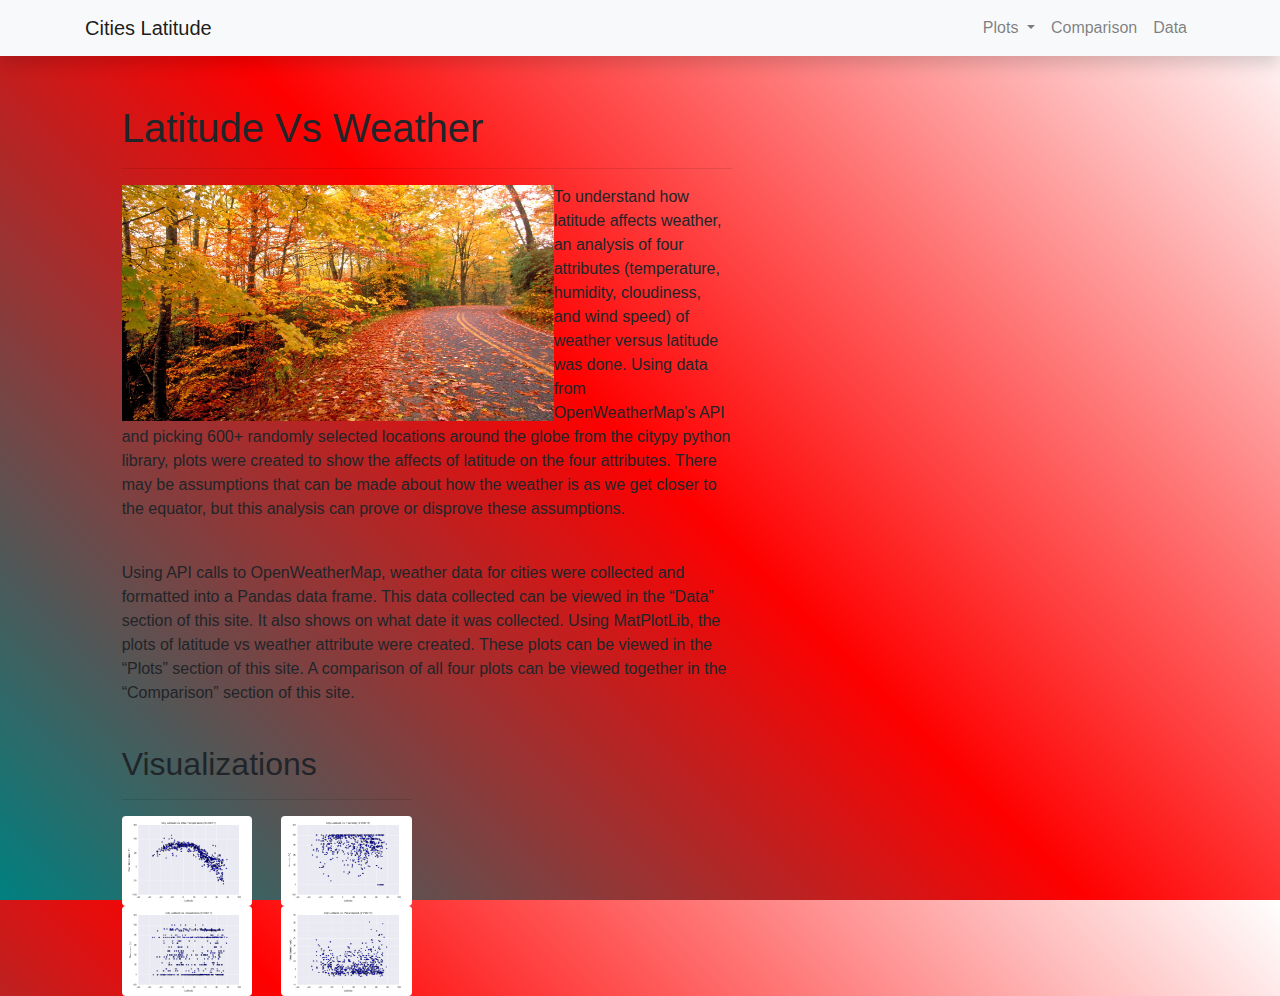
<file: static/index.html>
<!DOCTYPE html>
<html lang="en">

<head>
  <meta charset="UTF-8">
  <title>Latitude Vs Temperature</title>
  <link rel="stylesheet" href="https://stackpath.bootstrapcdn.com/bootstrap/4.3.1/css/bootstrap.min.css" integrity="sha384-ggOyR0iXCbMQv3Xipma34MD+dH/1fQ784/j6cY/iJTQUOhcWr7x9JvoRxT2MZw1T" crossorigin="anonymous">

  <script src="https://code.jquery.com/jquery-3.3.1.slim.min.js" integrity="sha384-q8i/X+965DzO0rT7abK41JStQIAqVgRVzpbzo5smXKp4YfRvH+8abtTE1Pi6jizo" crossorigin="anonymous"></script>
  <script src="https://cdnjs.cloudflare.com/ajax/libs/popper.js/1.14.7/umd/popper.min.js" integrity="sha384-UO2eT0CpHqdSJQ6hJty5KVphtPhzWj9WO1clHTMGa3JDZwrnQq4sF86dIHNDz0W1" crossorigin="anonymous"></script>
  <script src="https://stackpath.bootstrapcdn.com/bootstrap/4.3.1/js/bootstrap.min.js" integrity="sha384-JjSmVgyd0p3pXB1rRibZUAYoIIy6OrQ6VrjIEaFf/nJGzIxFDsf4x0xIM+B07jRM" crossorigin="anonymous"></script>

 <link rel="stylesheet" href="style.css">
</head>
<body style="background-image: linear-gradient(45deg,teal,red,transparent);">
<body>
  <nav class="navbar navbar-expand-lg navbar-light bg-light static-top mb-5 shadow">
    <div class="container">
      <a class="navbar-brand" href="index.html">Cities Latitude</a>
      <button class="navbar-toggler" type="button" data-toggle="collapse" data-target="#navbarSupportedContent" aria-controls="navbarSupportedContent" aria-expanded="false" aria-label="Toggle navigation">
            <span class="navbar-toggler-icon"></span>
          </button>
      <div class="collapse navbar-collapse" id="navbarSupportedContent">
        <ul class="navbar-nav ml-auto">
          <li class="nav-item dropdown">
            
           <a class="nav-link dropdown-toggle" href="#" id="navbarDropdown" role="button" data-toggle="dropdown" aria-haspopup="true" aria-expanded="false" style="float:right;">
             Plots
              </a>
              <div class="dropdown-menu" aria-labelledby="navbarDropdown" style="float:right;">
              <a class="dropdown-item" href="Max_temp.html">Max Temps</a>
              <a class="dropdown-item" href="Humidity.html">Humidity</a>            
              <a class="dropdown-item" href="cloudiness.html">Cloudiness</a>
              <a class="dropdown-item" href="wind_speed.html">Wind Speed</a>
              </div>
            </li>
            <li class="nav-item">
                <a class="nav-link" href="Comparison.html">Comparison</a>
            </li>
            <li class="nav-item">
                <a class="nav-link" href="Data.html">Data</a>
            </li>
        </ul>
      </div>
    </div>
  </nav>
  <div class="col col-10 col-lg-6 col-md-10 box offset-1">
    <h1 class=header>Latitude Vs Weather</h1>
    <hr>
      <img class=right_padding width=432 height=236.4 src="../Resources/assets/images/fall-road.jpg" alt="Weather change" align=left>
      <p class=site_font>To understand how latitude affects weather, an analysis of four attributes (temperature, humidity, cloudiness, and wind speed) of weather versus latitude was done. Using data from OpenWeatherMap’s API and picking 600+ randomly selected locations around the globe from the citypy python library, plots were created to show the affects of latitude on the four attributes. There may be assumptions that can be made about how the weather is as we get closer to the equator, but this analysis can prove or disprove these assumptions. </p>
    </br>
      <p class=site_font>Using API calls to OpenWeatherMap, weather data for cities were collected and formatted into a Pandas data frame. This data collected can be viewed in the “Data” section of this site. It also shows on what date it was collected. Using MatPlotLib, the plots of latitude vs weather attribute were created. These plots can be viewed in the “Plots” section of this site. A comparison of all four plots can be viewed together in the “Comparison” section of this site.</p>
    </br>

  </div>


  <div class="col col-10 col-lg-3 col-md-10 box offset-1">
    <h2 class=header>Visualizations</h2>
    <hr>
      <a href="Max_temp.html">
      <img  src="../Resources/assets/images/Fig1.png" class="rounded float-left " width = 45% height= 45% >
      </a>
      <a href="Humidity.html">
      <img src="../Resources/assets/images/Fig2.png" class="rounded float-right " width = 45% height= 45% >
      </a>
      <a href="cloudiness.html">
      <img  src="../Resources/assets/images/Fig3.png" class="rounded float-left "width = 45% height= 45% >
      </a>
      <a href="wind_speed.html">
      <img  src="../Resources/assets/images/Fig4.png" class="rounded float-right " width = 45% height= 45% >
      </a>
  </div>


</section>


  




    <!-- <script src="https://cdnjs.cloudflare.com/ajax/libs/d3/5.5.0/d3.js"></script> -->
    <script src="https://d3js.org/d3.v6.min.js" charset="utf-8"></script>
</body>
</file>
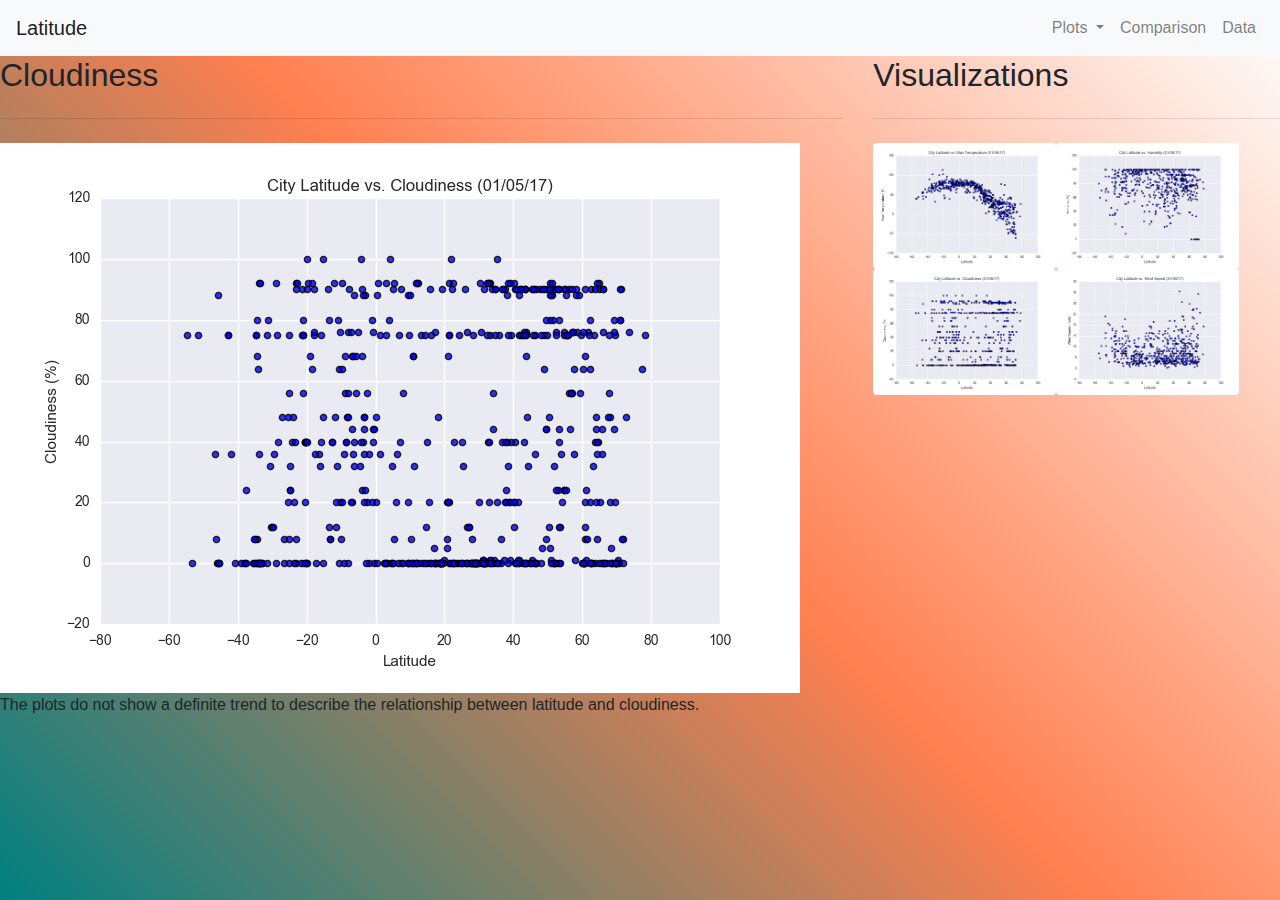
<file: static/cloudiness.html>
<!DOCTYPE html>
<html lang="en">

<head>
  <meta charset="UTF-8">
  <title>Latitude And Cloudiness</title>
  <link rel="stylesheet" href="https://stackpath.bootstrapcdn.com/bootstrap/4.3.1/css/bootstrap.min.css" integrity="sha384-ggOyR0iXCbMQv3Xipma34MD+dH/1fQ784/j6cY/iJTQUOhcWr7x9JvoRxT2MZw1T" crossorigin="anonymous">

  <script src="https://code.jquery.com/jquery-3.3.1.slim.min.js" integrity="sha384-q8i/X+965DzO0rT7abK41JStQIAqVgRVzpbzo5smXKp4YfRvH+8abtTE1Pi6jizo" crossorigin="anonymous"></script>
  <script src="https://cdnjs.cloudflare.com/ajax/libs/popper.js/1.14.7/umd/popper.min.js" integrity="sha384-UO2eT0CpHqdSJQ6hJty5KVphtPhzWj9WO1clHTMGa3JDZwrnQq4sF86dIHNDz0W1" crossorigin="anonymous"></script>
  <script src="https://stackpath.bootstrapcdn.com/bootstrap/4.3.1/js/bootstrap.min.js" integrity="sha384-JjSmVgyd0p3pXB1rRibZUAYoIIy6OrQ6VrjIEaFf/nJGzIxFDsf4x0xIM+B07jRM" crossorigin="anonymous"></script>

 <link rel="stylesheet" href="style.css">
</head>
<body style="
    background-image: linear-gradient(45deg,Teal,coral,transparent);">
<body>
  <nav class="navbar navbar-expand-lg navbar-light bg-light">
    <a class="navbar-brand" href="index.html">Latitude</a>
    <button class="navbar-toggler" type="button" data-toggle="collapse" data-target="#navbarSupportedContent" aria-controls="navbarSupportedContent" aria-expanded="false" aria-label="Toggle navigation">
        <span class="navbar-toggler-icon"></span>
    </button>
    
    <div class="collapse navbar-collapse" id="navbarSupportedContent">
        <ul class="navbar-nav ml-auto">
        <li class="nav-item dropdown">
            <a class="nav-link dropdown-toggle" href="#" id="navbarDropdown" role="button" data-toggle="dropdown" aria-haspopup="true" aria-expanded="false">
            Plots
            </a>
            <div class="dropdown-menu" aria-labelledby="navbarDropdown">
            <a class="dropdown-item" href="Max_temp.html">Max Temperature</a>
            <a class="dropdown-item" href="Humidity.html">Humidity</a>            
            <a class="dropdown-item" href="cloudiness.html">Cloudiness</a>
            <a class="dropdown-item" href="wind_speed.html">Wind Speed</a>
            </div>
        </li>
        <li class="nav-item">
            <a class="nav-link" href="Comparison.html">Comparison</a>
        </li>
        <li class="nav-item">
            <a class="nav-link" href="Data.html">Data</a>
        </li>
        </ul>
    </div>
</nav>
  <div class="row content">
    <div class="col-sm-12 col-md-8 col-lg-8">
        <h2 class="text-left">Cloudiness</h2>
        <hr class="my-4">
        <img src="../Resources/assets/images/Fig3.png" alt="Latitude vs Cloudiness" class="img-fluid">
        <p>The plots do not show a definite trend to describe the relationship between latitude and cloudiness.</p>
    </div>
     <div class="col-sm-12 col-md-4 col-lg-4" >
        <h2 class="text-left">Visualizations</h2>
        <hr class="my-4">
        <a href="Max_temp.html">
            <img src="../Resources/assets/images/Fig1.png" class="rounded float-left thumbnail" width = 45% alt="Latitude vs Temperature">
        </a>
        <a href="Humidity.html">
            <img src="../Resources/assets/images/Fig2.png" class="rounded float right thumbnail"  width = 45% alt="Latitude vs Humidity">
        </a>
        <a href="cloudiness.html">
            <img src="../Resources/assets/images/Fig3.png" class="rounded float-left  thumbnail"  width = 45% alt="Latitude vs Cloudiness">
        </a>
        <a href="wind_speed.html">
            <img src="../Resources/assets/images/Fig4.png" class="rounded float right  thumbnail"  width = 45% alt="Latitude vs Humidity">
        </a>
    </div>
</div>
  
<!--<script src="https://code.jquery.com/jquery-3.3.1.slim.min.js" integrity="sha384-q8i/X+965DzO0rT7abK41JStQIAqVgRVzpbzo5smXKp4YfRvH+8abtTE1Pi6jizo" crossorigin="anonymous"></script>
  <script src="https://cdnjs.cloudflare.com/ajax/libs/popper.js/1.14.7/umd/popper.min.js" integrity="sha384-UO2eT0CpHqdSJQ6hJty5KVphtPhzWj9WO1clHTMGa3JDZwrnQq4sF86dIHNDz0W1" crossorigin="anonymous"></script>
  <script src="https://stackpath.bootstrapcdn.com/bootstrap/4.3.1/js/bootstrap.min.js" integrity="sha384-JjSmVgyd0p3pXB1rRibZUAYoIIy6OrQ6VrjIEaFf/nJGzIxFDsf4x0xIM+B07jRM" crossorigin="anonymous"></script>
  -->

  <script src="https://cdn.jsdelivr.net/npm/bootstrap@5.0.0-beta2/dist/js/bootstrap.bundle.min.js" integrity="sha384-b5kHyXgcpbZJO/tY9Ul7kGkf1S0CWuKcCD38l8YkeH8z8QjE0GmW1gYU5S9FOnJ0" crossorigin="anonymous"></script>

</body>


  
</html>
</file>
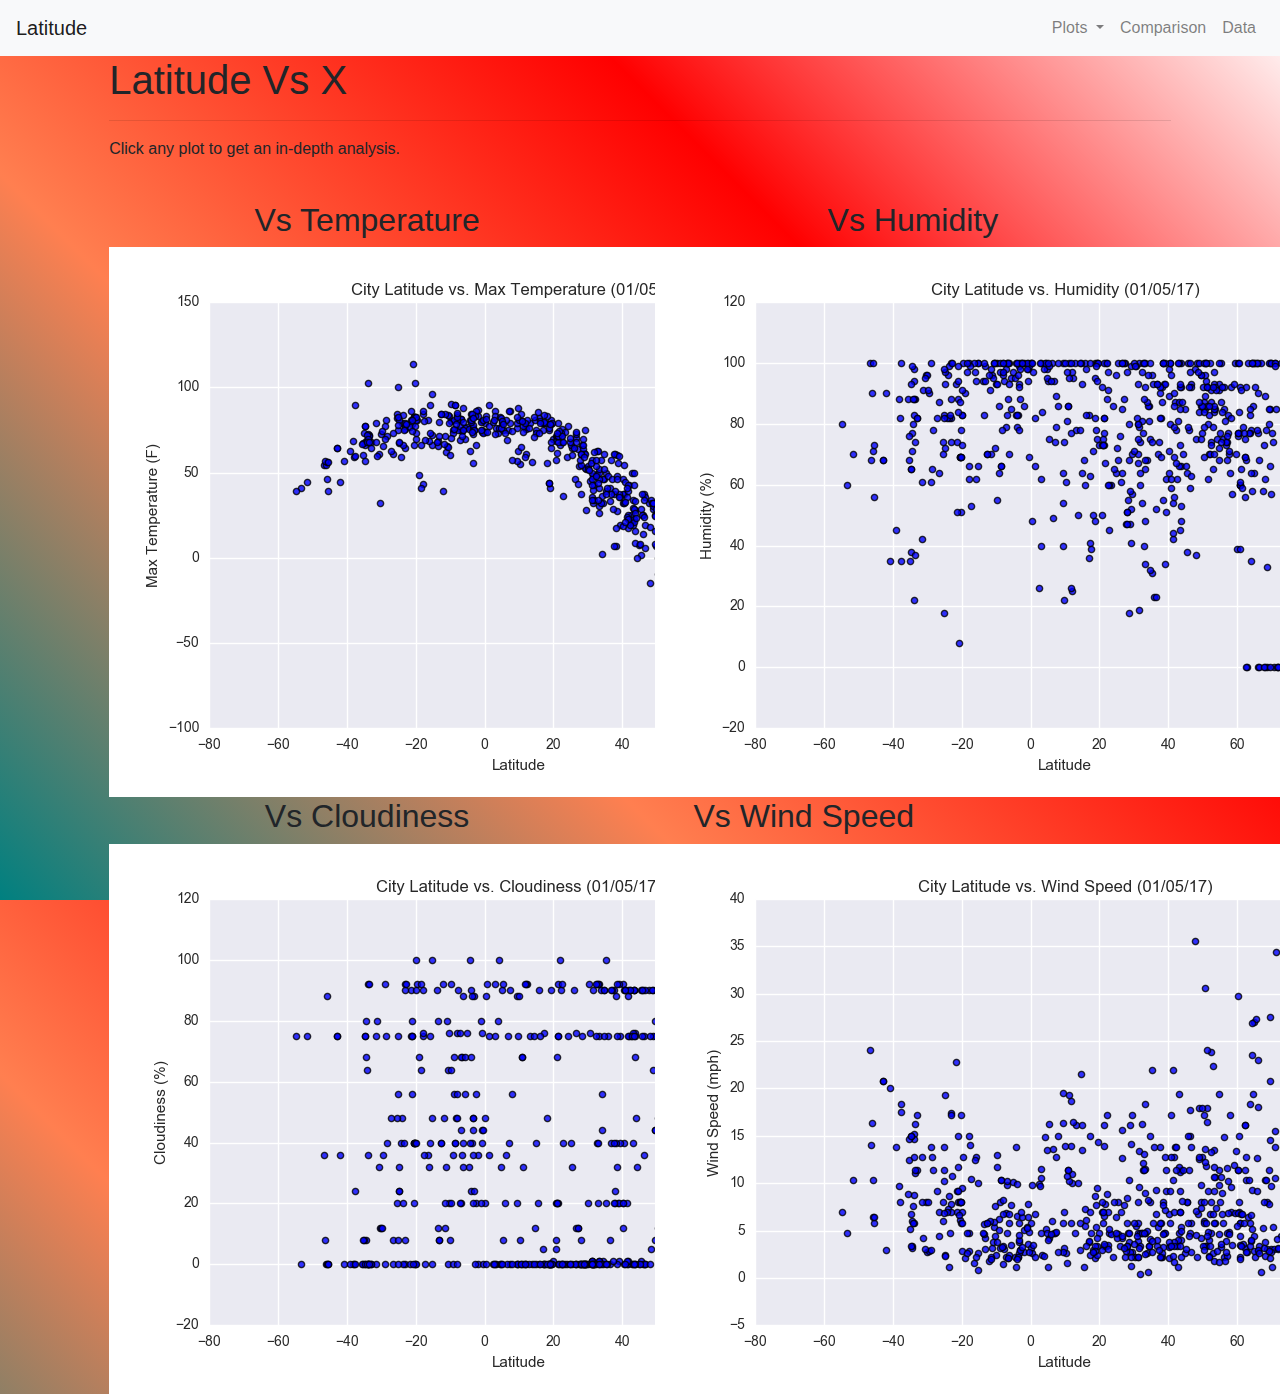
<file: static/comparison.html>
<!DOCTYPE html>
<html lang="en">

<head>
  <meta charset="UTF-8">
  <title>Latitude Vs X</title>
  <link rel="stylesheet" href="https://stackpath.bootstrapcdn.com/bootstrap/4.3.1/css/bootstrap.min.css" integrity="sha384-ggOyR0iXCbMQv3Xipma34MD+dH/1fQ784/j6cY/iJTQUOhcWr7x9JvoRxT2MZw1T" crossorigin="anonymous">

  <script src="https://code.jquery.com/jquery-3.3.1.slim.min.js" integrity="sha384-q8i/X+965DzO0rT7abK41JStQIAqVgRVzpbzo5smXKp4YfRvH+8abtTE1Pi6jizo" crossorigin="anonymous"></script>
  <script src="https://cdnjs.cloudflare.com/ajax/libs/popper.js/1.14.7/umd/popper.min.js" integrity="sha384-UO2eT0CpHqdSJQ6hJty5KVphtPhzWj9WO1clHTMGa3JDZwrnQq4sF86dIHNDz0W1" crossorigin="anonymous"></script>
  <script src="https://stackpath.bootstrapcdn.com/bootstrap/4.3.1/js/bootstrap.min.js" integrity="sha384-JjSmVgyd0p3pXB1rRibZUAYoIIy6OrQ6VrjIEaFf/nJGzIxFDsf4x0xIM+B07jRM" crossorigin="anonymous"></script>

   <link rel="stylesheet" href="style.css">
</head>
<body style="background-image: linear-gradient(45deg,Teal,coral,red,transparent);">

  <nav class="navbar navbar-expand-lg navbar-light bg-light">
    <a class="navbar-brand" href="index.html">Latitude</a>
    <button class="navbar-toggler" type="button" data-toggle="collapse" data-target="#navbarSupportedContent" aria-controls="navbarSupportedContent" aria-expanded="false" aria-label="Toggle navigation">
        <span class="navbar-toggler-icon"></span>
    </button>
    
    <div class="collapse navbar-collapse" id="navbarSupportedContent">
      <ul class="navbar-nav ml-auto">
        <li class="nav-item dropdown">
            <a class="nav-link dropdown-toggle" href="#" id="navbarDropdown" role="button" data-toggle="dropdown" aria-haspopup="true" aria-expanded="false">
            Plots
            </a>
          <div class="dropdown-menu" aria-labelledby="navbarDropdown">
            <a class="dropdown-item" href="Max_temp.html">Max Temperature</a>
            <a class="dropdown-item" href="Humidity.html">Humidity</a>            
            <a class="dropdown-item" href="cloudiness.html">Cloudiness</a>
            <a class="dropdown-item" href="wind_speed.html">Wind Speed</a>
          </div>
        </li>
        <li class="nav-item">
            <a class="nav-link" href="Comparison.html">Comparison</a>
        </li>
        <li class="nav-item">
            <a class="nav-link" href="Data.html">Data</a>
        </li>
     </ul>
    </div>
  </nav>
  <section class="row">
      <div class="col col-1"></div>
      <div class="col col-lg-10 col-md-8 box">
        <h1 class=header>Latitude Vs X</h1>
        <hr>
          <p class=site_font>Click any plot to get an in-depth analysis.</p>
      </br>
  </section>

  <section class="row">
      <div class="col col-1"></div>
      <div class="col col-lg-5 col-md-8 box">
        <h2 class=h2 align=center>Vs Temperature</h2>
        <a href="temperature.html">
          <img class= left_padding src="../Resources/assets/images/Fig1.png">
        </a>
      </div>
      <div class="col col-lg-5 col-md-8 box">
          <h2 class=h2 align=center>Vs Humidity</h2>
          <a href="humidity.html">
            <img class= right_padding  src="../Resources/assets/images/Fig2.png">
          </a>
        </div>

  </section>

  <section class="row">
      <div class="col col-1"></div>
      <div class="col col-lg-5 col-md-8 box">
        <h2 class=h2 align=center>Vs Cloudiness</h2>
        <a href="cloudiness.html">
          <img class= left_padding src="../Resources/assets/images/Fig3.png">
        </a>
      </div>
      <div class="col col-lg-3 col-md-8 box">
        <h2 class=h2 align=center>Vs Wind Speed</h2>
        <a href="wind_speed.html">
          <img class= right_padding src="../Resources/assets/images/Fig4.png">
        </a>
      </div>
  </section>
</body
</file>
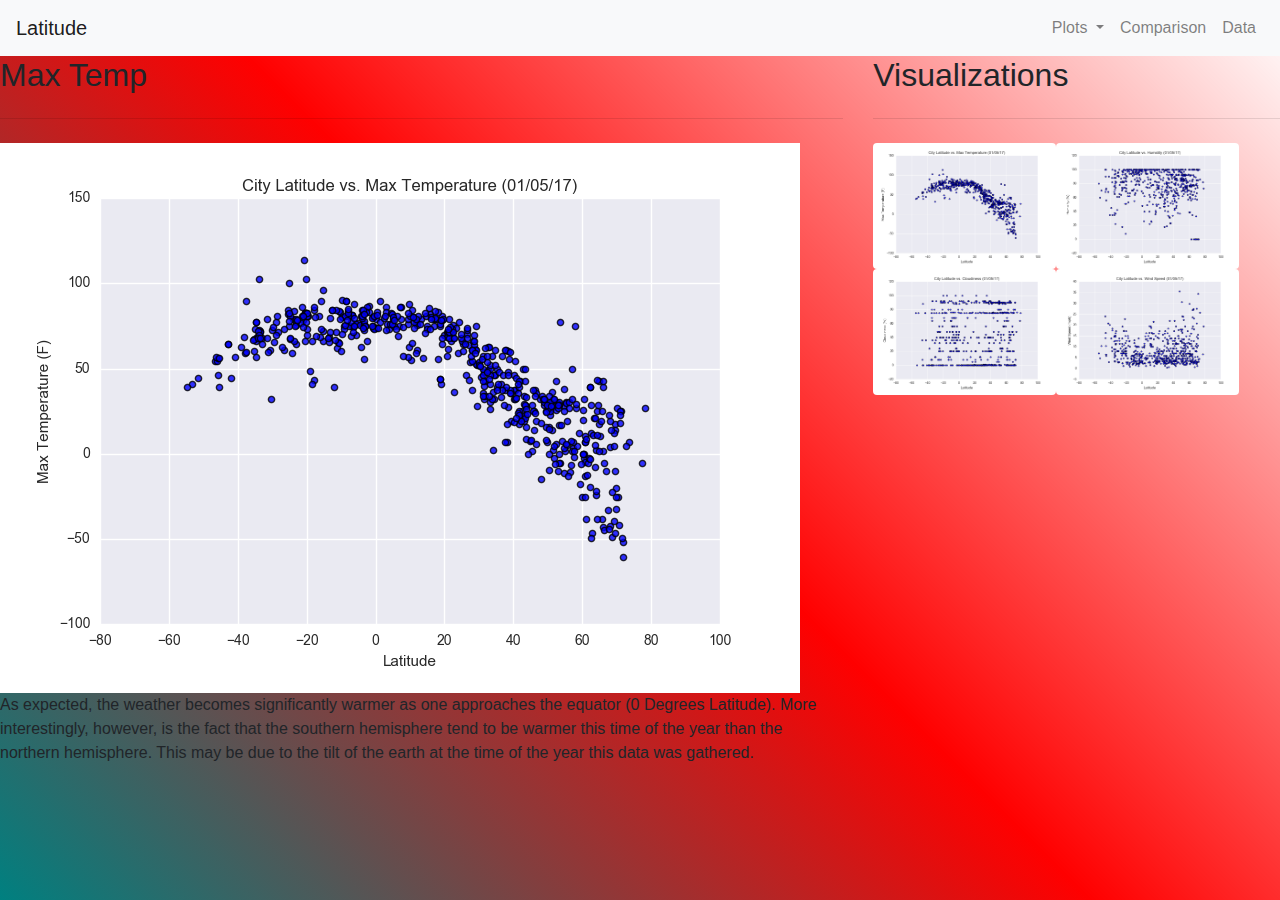
<file: static/Max_temp.html>
<!DOCTYPE html>
<html lang="en">

<head>
  <meta charset="UTF-8">
  <title>Latitude Vs Temperature</title>
  <link rel="stylesheet" href="https://stackpath.bootstrapcdn.com/bootstrap/4.3.1/css/bootstrap.min.css" integrity="sha384-ggOyR0iXCbMQv3Xipma34MD+dH/1fQ784/j6cY/iJTQUOhcWr7x9JvoRxT2MZw1T" crossorigin="anonymous">

  <script src="https://code.jquery.com/jquery-3.3.1.slim.min.js" integrity="sha384-q8i/X+965DzO0rT7abK41JStQIAqVgRVzpbzo5smXKp4YfRvH+8abtTE1Pi6jizo" crossorigin="anonymous"></script>
  <script src="https://cdnjs.cloudflare.com/ajax/libs/popper.js/1.14.7/umd/popper.min.js" integrity="sha384-UO2eT0CpHqdSJQ6hJty5KVphtPhzWj9WO1clHTMGa3JDZwrnQq4sF86dIHNDz0W1" crossorigin="anonymous"></script>
  <script src="https://stackpath.bootstrapcdn.com/bootstrap/4.3.1/js/bootstrap.min.js" integrity="sha384-JjSmVgyd0p3pXB1rRibZUAYoIIy6OrQ6VrjIEaFf/nJGzIxFDsf4x0xIM+B07jRM" crossorigin="anonymous"></script>

 <link rel="stylesheet" href="style.css">
</head>
<body style="background-image: linear-gradient(45deg,teal,red,transparent);">
  <body>
    <nav class="navbar navbar-expand-lg navbar-light bg-light">
      <a class="navbar-brand" href="index.html">Latitude</a>
      <button class="navbar-toggler" type="button" data-toggle="collapse" data-target="#navbarSupportedContent" aria-controls="navbarSupportedContent" aria-expanded="false" aria-label="Toggle navigation">
          <span class="navbar-toggler-icon"></span>
      </button>
      
      <div class="collapse navbar-collapse" id="navbarSupportedContent">
          <ul class="navbar-nav ml-auto">
          <li class="nav-item dropdown">
              <a class="nav-link dropdown-toggle" href="#" id="navbarDropdown" role="button" data-toggle="dropdown" aria-haspopup="true" aria-expanded="false">
              Plots
              </a>
              <div class="dropdown-menu" aria-labelledby="navbarDropdown">
              <a class="dropdown-item" href="Max_temp.html">Max Temperature</a>
              <a class="dropdown-item" href="Humidity.html">Humidity</a>            
              <a class="dropdown-item" href="cloudiness.html">Cloudiness</a>
              <a class="dropdown-item" href="wind_speed.html">Wind Speed</a>
              </div>
          </li>
          <li class="nav-item">
              <a class="nav-link" href="Comparison.html">Comparison</a>
          </li>
          <li class="nav-item">
              <a class="nav-link" href="Data.html">Data</a>
          </li>
          </ul>
      </div>
  </nav>
  <div class="row content">
    <div class="col-sm-12 col-md-8 col-lg-8">
        <h2 class="text-left">Max Temp</h2>
        <hr class="my-4">
        <img src="../Resources/assets/images/Fig1.png" alt="Latitude vs Temperature" class="img-fluid">
        <p>As expected, the weather becomes significantly warmer as one approaches the equator (0 Degrees Latitude). More interestingly, however, is the fact that the southern hemisphere tend to be warmer this time of the year than the northern hemisphere. This may be due to the tilt of the earth at the time of the year this data was gathered.</p>
    </div>
     <div class="col-sm-12 col-md-4 col-lg-4" >
        <h2 class="text-left">Visualizations</h2>
        <hr class="my-4">
        <a href="Max_temp.html">
            <img src="../Resources/assets/images/Fig1.png" class="rounded float-left thumbnail" width = 45% alt="Latitude vs Temperature">
        </a>
        <a href="Humidity.html">
            <img src="../Resources/assets/images/Fig2.png" class="rounded float right thumbnail"  width = 45% alt="Latitude vs Humidity">
        </a>
        <a href="cloudiness.html">
            <img src="../Resources/assets/images/Fig3.png" class="rounded float-left  thumbnail"  width = 45% alt="Latitude vs Temperature">
        </a>
        <a href="wind_speed.html">
            <img src="../Resources/assets/images/Fig4.png" class="rounded float right  thumbnail"  width = 45% alt="Latitude vs Humidity">
        </a>
    </div>
</div>
  

</body>


  
</html>
</file>
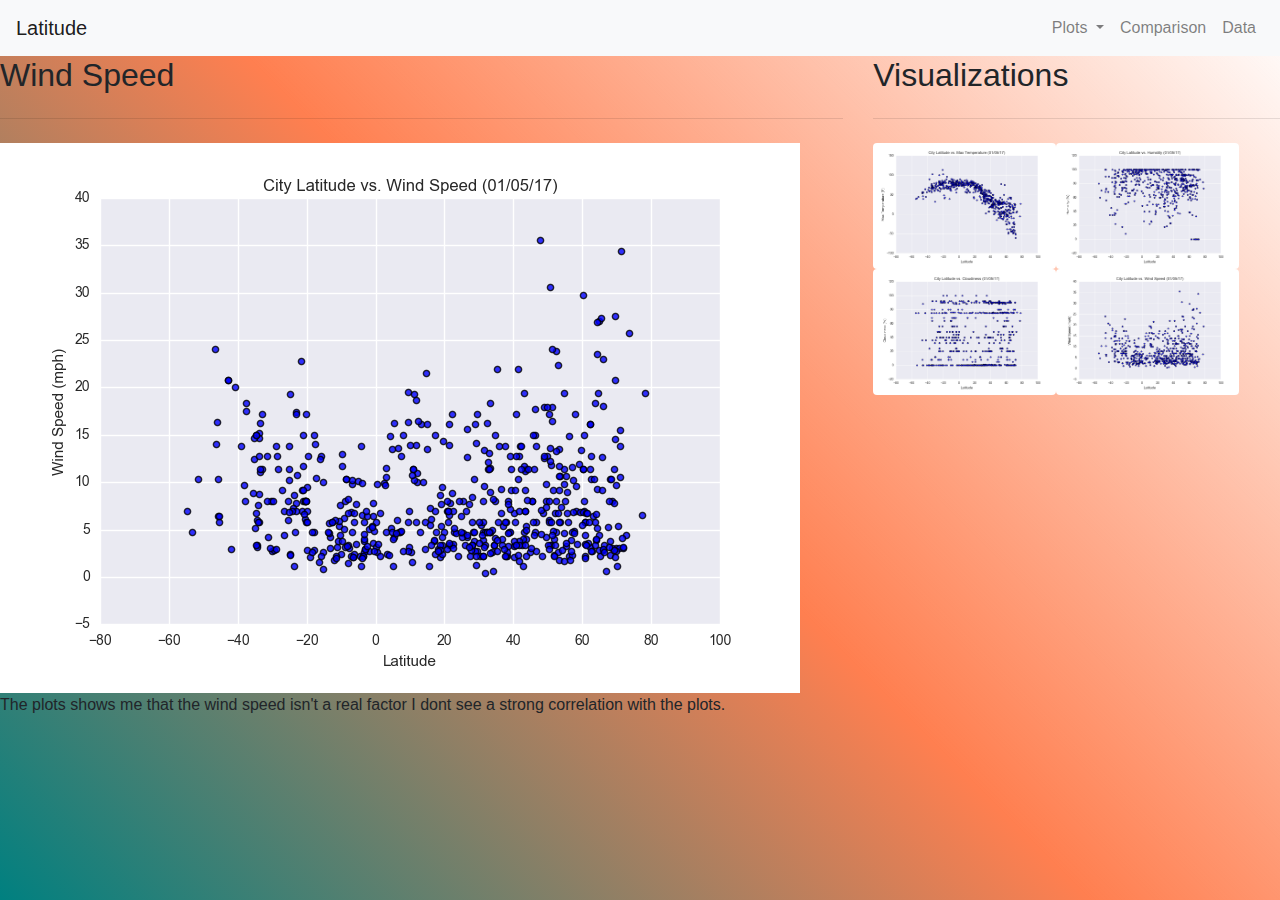
<file: static/wind_speed.html>
<!DOCTYPE html>
<!DOCTYPE html>
<html lang="en">

<head>
  <meta charset="UTF-8">
  <title>Latitude And Wind Speed</title>
  <link rel="stylesheet" href="https://stackpath.bootstrapcdn.com/bootstrap/4.3.1/css/bootstrap.min.css" integrity="sha384-ggOyR0iXCbMQv3Xipma34MD+dH/1fQ784/j6cY/iJTQUOhcWr7x9JvoRxT2MZw1T" crossorigin="anonymous">

  <script src="https://code.jquery.com/jquery-3.3.1.slim.min.js" integrity="sha384-q8i/X+965DzO0rT7abK41JStQIAqVgRVzpbzo5smXKp4YfRvH+8abtTE1Pi6jizo" crossorigin="anonymous"></script>
  <script src="https://cdnjs.cloudflare.com/ajax/libs/popper.js/1.14.7/umd/popper.min.js" integrity="sha384-UO2eT0CpHqdSJQ6hJty5KVphtPhzWj9WO1clHTMGa3JDZwrnQq4sF86dIHNDz0W1" crossorigin="anonymous"></script>
  <script src="https://stackpath.bootstrapcdn.com/bootstrap/4.3.1/js/bootstrap.min.js" integrity="sha384-JjSmVgyd0p3pXB1rRibZUAYoIIy6OrQ6VrjIEaFf/nJGzIxFDsf4x0xIM+B07jRM" crossorigin="anonymous"></script>

 <link rel="stylesheet" href="style.css">
</head>
<body style="
    background-image: linear-gradient(45deg,Teal,coral,transparent);">
<body>
  <nav class="navbar navbar-expand-lg navbar-light bg-light">
    <a class="navbar-brand" href="index.html">Latitude</a>
    <button class="navbar-toggler" type="button" data-toggle="collapse" data-target="#navbarSupportedContent" aria-controls="navbarSupportedContent" aria-expanded="false" aria-label="Toggle navigation">
        <span class="navbar-toggler-icon"></span>
    </button>
    
    <div class="collapse navbar-collapse" id="navbarSupportedContent">
        <ul class="navbar-nav ml-auto">
        <li class="nav-item dropdown">
            <a class="nav-link dropdown-toggle" href="#" id="navbarDropdown" role="button" data-toggle="dropdown" aria-haspopup="true" aria-expanded="false">
            Plots
            </a>
            <div class="dropdown-menu" aria-labelledby="navbarDropdown">
            <a class="dropdown-item" href="Max_temp.html">Max Temperature</a>
            <a class="dropdown-item" href="Humidity.html">Humidity</a>            
            <a class="dropdown-item" href="cloudiness.html">Cloudiness</a>
            <a class="dropdown-item" href="wind_speed.html">Wind Speed</a>
            </div>
        </li>
        <li class="nav-item">
            <a class="nav-link" href="Comparison.html">Comparison</a>
        </li>
        <li class="nav-item">
            <a class="nav-link" href="Data.html">Data</a>
        </li>
        </ul>
    </div>
</nav>
  <div class="row content">
    <div class="col-sm-12 col-md-8 col-lg-8">
        <h2 class="text-left">Wind Speed</h2>
        <hr class="my-4">
        <img src="../Resources/assets/images/Fig4.png" alt="Latitude vs Wind Speed" class="img-fluid">
        <p>The plots shows me that the wind speed isn't a real factor I dont see a strong correlation with the plots.</p>
    </div>
     <div class="col-sm-12 col-md-4 col-lg-4" >
        <h2 class="text-left">Visualizations</h2>
        <hr class="my-4">
        <a href="Max_temp.html">
            <img src="../Resources/assets/images/Fig1.png" class="rounded float-left thumbnail" width = 45% alt="Latitude vs Temperature">
        </a>
        <a href="Humidity.html">
            <img src="../Resources/assets/images/Fig2.png" class="rounded float right thumbnail"  width = 45% alt="Latitude vs Humidity">
        </a>
        <a href="cloudiness.html">
            <img src="../Resources/assets/images/Fig3.png" class="rounded float-left  thumbnail"  width = 45% alt="Latitude vs Temperature">
        </a>
        <a href="wind_speed.html">
            <img src="../Resources/assets/images/Fig4.png" class="rounded float right  thumbnail"  width = 45% alt="Latitude vs Humidity">
        </a>
    </div>
</div>
  
<!--<script src="https://code.jquery.com/jquery-3.3.1.slim.min.js" integrity="sha384-q8i/X+965DzO0rT7abK41JStQIAqVgRVzpbzo5smXKp4YfRvH+8abtTE1Pi6jizo" crossorigin="anonymous"></script>
<script src="https://cdnjs.cloudflare.com/ajax/libs/popper.js/1.14.7/umd/popper.min.js" integrity="sha384-UO2eT0CpHqdSJQ6hJty5KVphtPhzWj9WO1clHTMGa3JDZwrnQq4sF86dIHNDz0W1" crossorigin="anonymous"></script>
<script src="https://stackpath.bootstrapcdn.com/bootstrap/4.3.1/js/bootstrap.min.js" integrity="sha384-JjSmVgyd0p3pXB1rRibZUAYoIIy6OrQ6VrjIEaFf/nJGzIxFDsf4x0xIM+B07jRM" crossorigin="anonymous"></script>
-->
<script src="https://cdn.jsdelivr.net/npm/bootstrap@5.0.0-beta2/dist/js/bootstrap.bundle.min.js" integrity="sha384-b5kHyXgcpbZJO/tY9Ul7kGkf1S0CWuKcCD38l8YkeH8z8QjE0GmW1gYU5S9FOnJ0" crossorigin="anonymous"></script>
</body>


  
</html>
</file>
<file: static/style.css>
/* set map, body, and html to 100% of the screen size */
#map,
#plot,
html {
  height: 100%;
}

body {
  height: 100%;
  background-image: linear-gradient(
    45deg
    ,navy,darkgreen,coral,orange,beige,transparent);
  padding: 0;
  margin: 0;  
  }
  /* background-size: cover;
  background-size: cover;
  background-size: cover; */

  .bar {
    fill: rgb(25, 37, 80);
  }
  
  .bar:hover {
    fill: green;
  }
</file>
